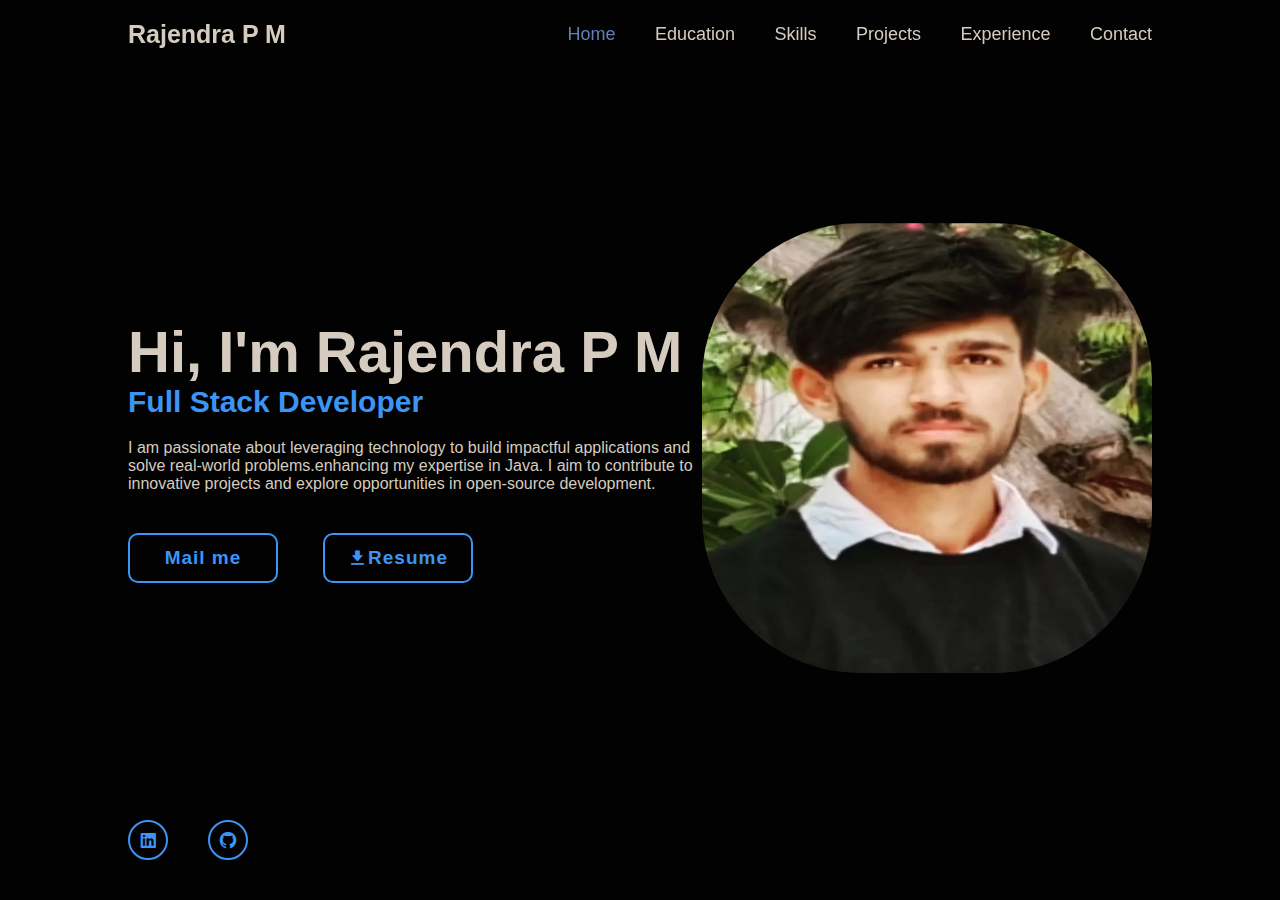
<file: index.html>
<!DOCTYPE html>
<html lang="en">

<head>
    <meta charset="UTF-8">
    <meta http-equiv="X-UA-Compatible" content="IE=edge">
    <meta name="viewport" content="width=device-width, initial-scale=1.0">
    <title>Portfolio</title>
    <link rel="stylesheet" href="style.css">
    <link href='https://unpkg.com/boxicons@2.1.4/css/boxicons.min.css' rel='stylesheet'>
</head>

<body>
    <header class="header">
        <a href="#" class="logo">Rajendra P M</a>
        <nav class="navbar">
            <a href="#" class="active">Home</a>
            <a href="edu.html">Education</a>
            <a href="skills.html">Skills</a>
            <a href="projects.html">Projects</a>
            <a href="experience.html">Experience</a>
            <a href="contact.html">Contact</a>
        </nav>
    </header>

    <section class="home">
        <div class="home-content">
            <h1>Hi, I'm Rajendra P M</h1>
            <h3>Full Stack Developer</h3>
            <p>I am passionate about leveraging technology to build impactful applications and solve real-world problems.enhancing my expertise in Java. I aim to contribute
                to innovative projects and explore opportunities in open-source development.
            </p>
            <div class="btn-box">
                <a href="mailto:rajendrapm03@gmail.com?subject=Inquiry%20from%20Portfolio">Mail me</a>
                <a href="CV Rajendra P M02.pdf"download="Resume.pdf"><i class='bx bxs-download' ></i>Resume</a>
            </div>
            <div class="home-sci ">
                <a href="https://www.linkedin.com/in/rajendrapm " target="_blank " rel="noopener noreferrer "><i class='bx bxl-linkedin-square'></i></a>
                <a href="https://github.com/rajendra-pm" target="_blank "><i class='bx bxl-github'></i></a>
            </div>
        </div>
        <div class="image ">
            <img src="WhatsApp Image 2025-04-09 at 21.42.43_71b754b5.jpg" height="450px " width="450px " class="image ">
        </div>
    </section>
</body>
</html>
</file>
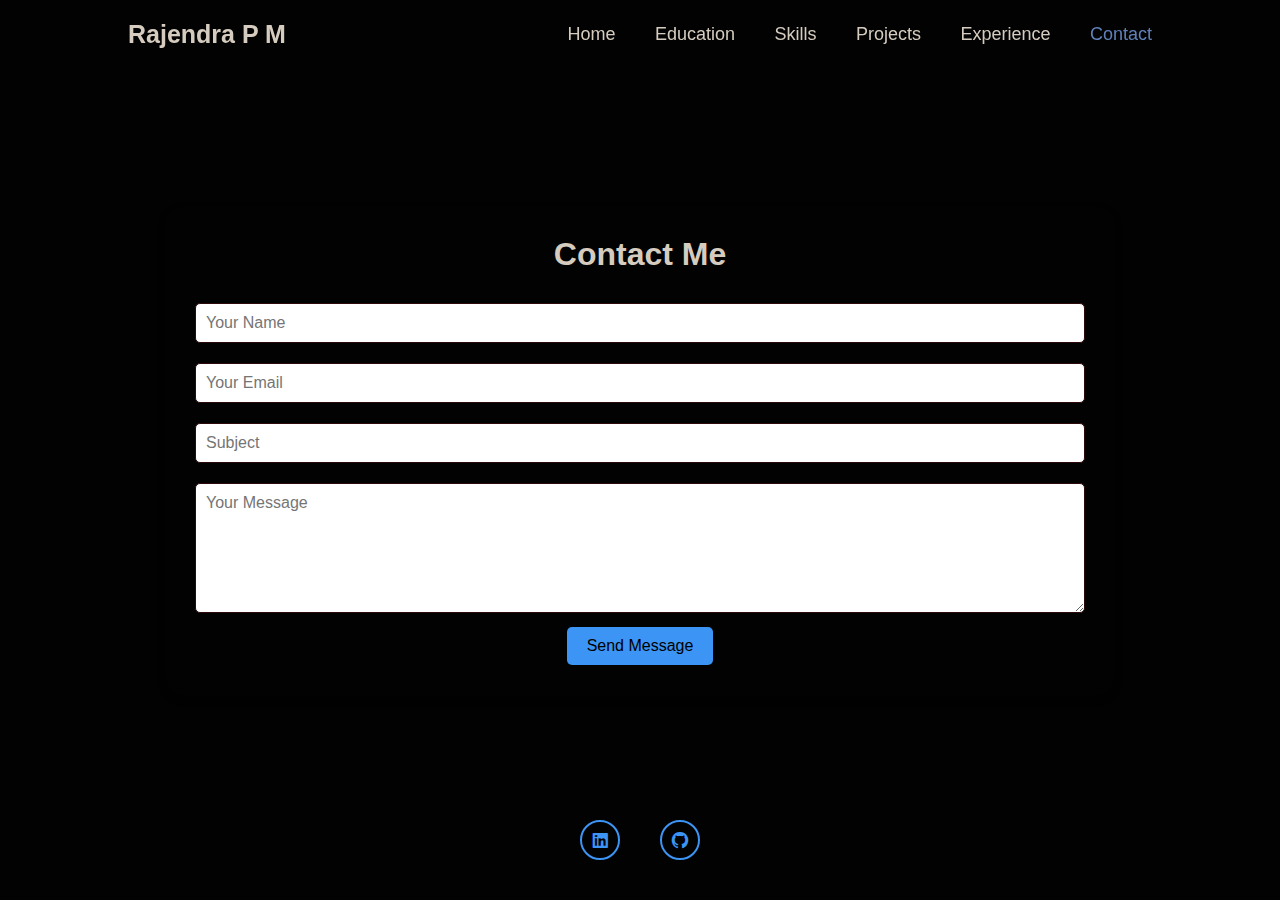
<file: contact.html>
<!DOCTYPE html>
<html lang="en">

<head>
    <meta charset="UTF-8">
    <meta name="viewport" content="width=device-width, initial-scale=1.0">
    <title>contact</title>
    <link rel="stylesheet" href="style.css">
    <link href='https://unpkg.com/boxicons@2.1.4/css/boxicons.min.css' rel='stylesheet'>
</head>

<body>
    <header class="header">
        <a href="#" class="logo">Rajendra P M</a>
        <nav class="navbar">
            <a href="./index.html">Home</a>
            <a href="edu.html">Education</a>
            <a href="skills.html">Skills</a>
            <a href="projects.html">Projects</a>
            <a href="experience.html">Experience</a>
            <a href="#" class="active">Contact</a>
        </nav>
    </header>
    <section class="contact">
        <div class="contact-container">
            <form action="https://example.com/submit-form" method="post">
                <h1>Contact Me</h1>
                <input type="text" name="name" placeholder="Your Name" required>
                <input type="email" name="email" placeholder="Your Email" required>
                <input type="text" name="subject" placeholder="Subject" required>
                <textarea name="message" placeholder="Your Message" rows="6" required></textarea>
                <button type="submit">Send Message</button>
            </form>
        </div>
        <div class="home-sci">
            <a href="https://www.linkedin.com/in/rajendrapm" target="_blank" rel="noopener noreferrer"><i class='bx bxl-linkedin-square'></i></a>
            <a href="https://github.com/rajendra-pm" target="_blank"><i class='bx bxl-github'></i></a>
        </div>
    </section>
</body>

</html>
</file>
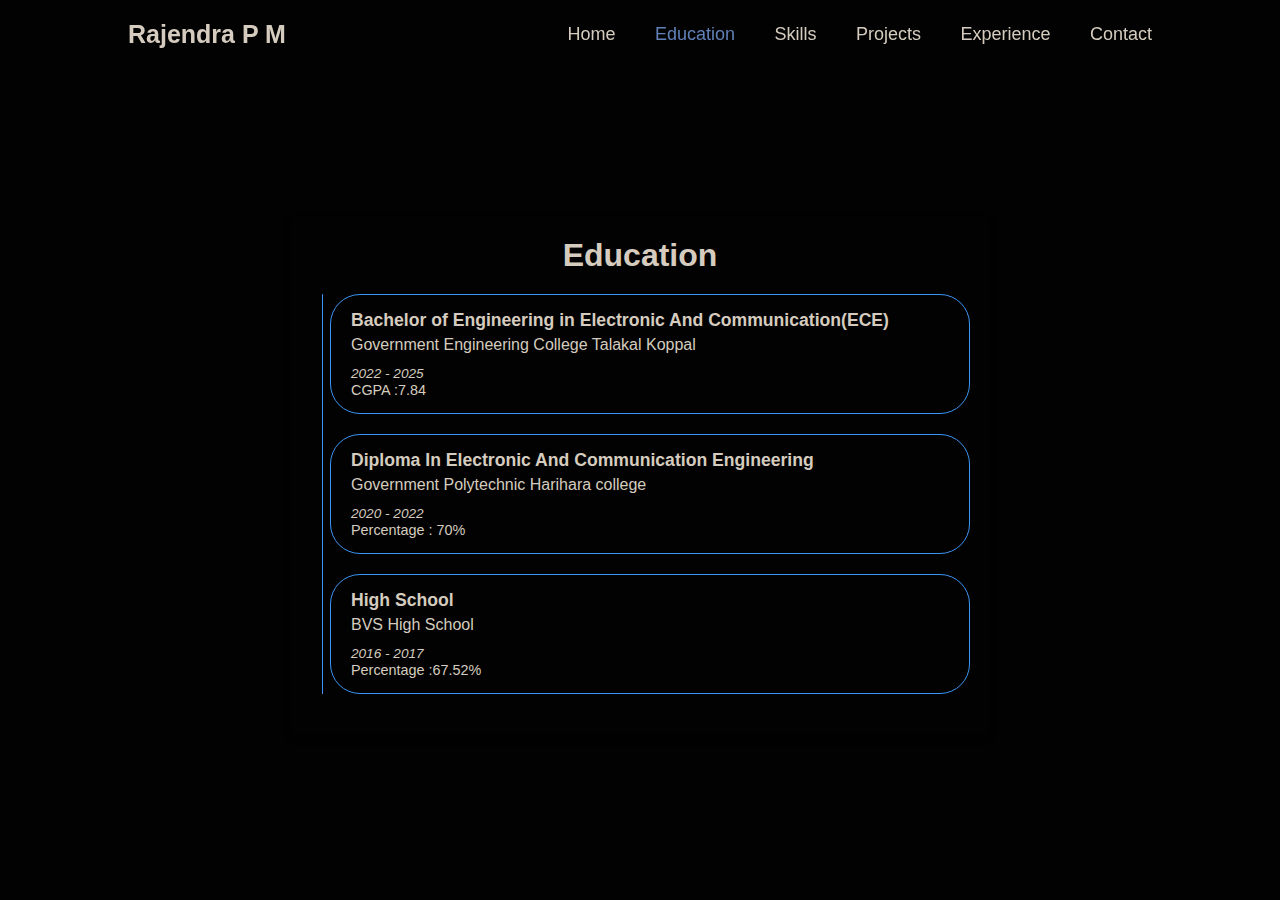
<file: edu.html>
<!DOCTYPE html>
<html lang="en">

<head>
    <meta charset="UTF-8">
    <meta name="viewport" content="width=device-width, initial-scale=1.0">
    <title>education</title>
    <link rel="stylesheet" href="style.css">
</head>

<body>
    <header class="header">
        <a href="#" class="logo">Rajendra P M</a>
        <nav class="navbar">
            <a href="./index.html">Home</a>
            <a href="#" class="active">Education</a>
            <a href="skills.html">Skills</a>
            <a href="projects.html">Projects</a>
            <a href="experience.html">Experience</a>
            <a href="contact.html">Contact</a>
        </nav>
    </header>
    <section class="education">
        <div class="education-container">
            <h1>Education</h1>
            <div class="timeline">

                <!-- Example 1: Bachelor's Degree -->
                <div class="timeline-item">
                    <h2>Bachelor of Engineering in Electronic And Communication(ECE)</h2>
                    <h3>Government Engineering College Talakal Koppal</h3>
                    <span>2022 - 2025</span>
                    <p>CGPA :7.84</p>
                </div>

                <!-- Example 2: Dipolma -->
                <div class="timeline-item">
                    <h2>Diploma In Electronic And Communication Engineering</h2>
                    <h3>Government Polytechnic Harihara college</h3>
                    <span>2020 - 2022</span>
                    <p>Percentage : 70%</p>
                </div>

                <!-- Example 3: High School -->
                <div class="timeline-item">
                    <h2>High School</h2>
                    <h3>BVS High School</h3>
                    <span>2016 - 2017</span>
                    <p>Percentage :67.52%</p>
                </div>
            </div>
        </div>
    </section>
</body>

</html>
</file>
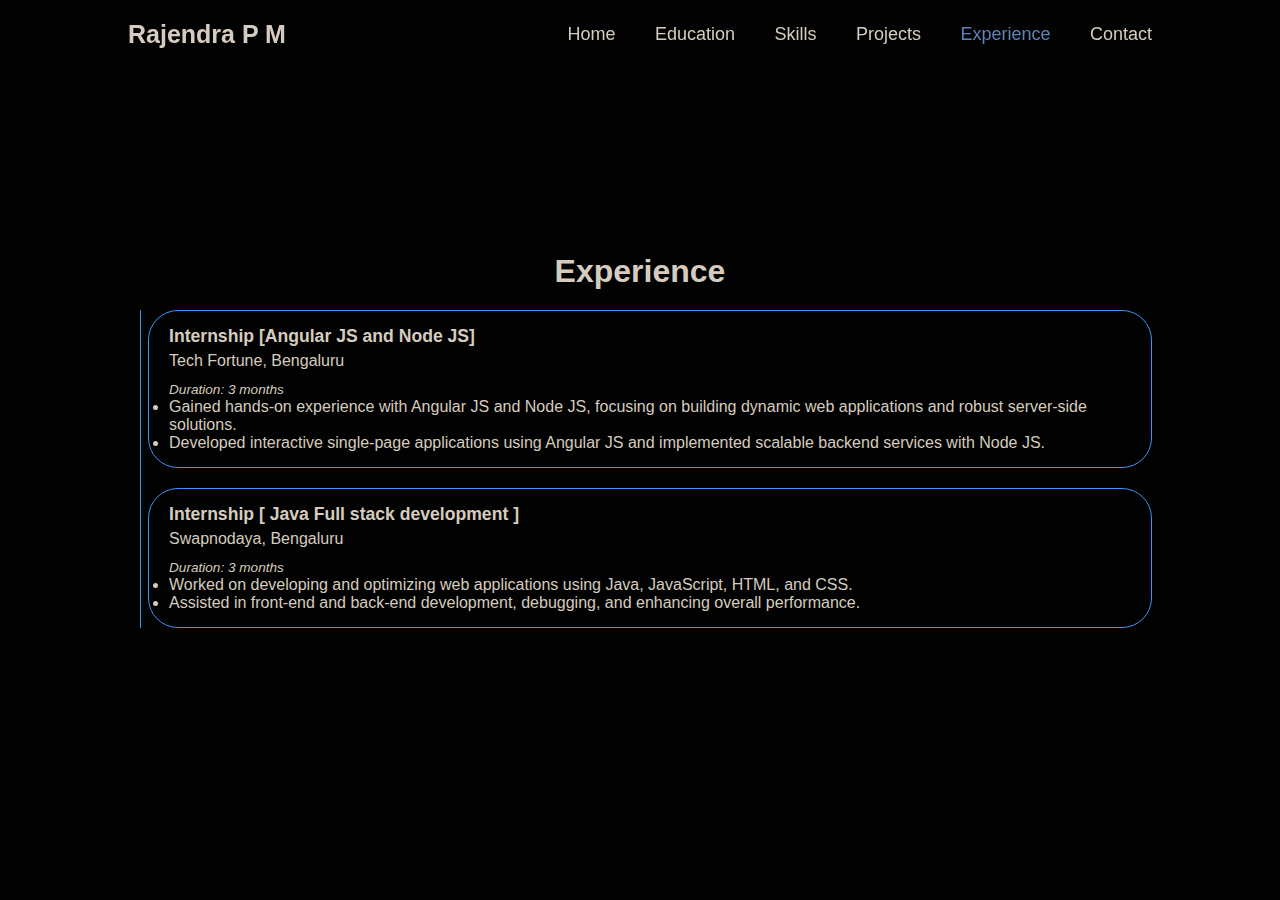
<file: experience.html>
<!DOCTYPE html>
<html lang="en">

<head>
    <meta charset="UTF-8">
    <meta name="viewport" content="width=device-width, initial-scale=1.0">
    <title>Experience</title>
    <link rel="stylesheet" href="style.css">
</head>

<body>
    <header class="header">
        <a href="#" class="logo">Rajendra P M</a>
        <nav class="navbar">
            <a href="index.html">Home</a>
            <a href="edu.html">Education</a>
            <a href="skills.html">Skills</a>
            <a href="projects.html">Projects</a>
            <a href="#" class="active">Experience</a>
            <a href="contact.html">Contact</a>
        </nav>
    </header>
    <section class="experience">
        <div class="experience-container">
            <h1>Experience</h1>
            <div class="timeline">

                <!-- Example 1: Internship (Angular JS and Node JS) -->
                <div class="timeline-item">
                    <h2>Internship [Angular JS and Node JS]</h2>
                    <h3>Tech Fortune, Bengaluru</h3>
                    <span>Duration: 3 months</span>
                    <ul>
                        <li>Gained hands-on experience with Angular JS and Node JS, focusing on building dynamic web applications and robust server-side solutions.</li>
                        <li>Developed interactive single-page applications using Angular JS and implemented scalable backend services with Node JS.</li>
                    </ul>
                </div>

                <!-- Example 2: Internship (Swapnodaya) -->
                <div class="timeline-item">
                    <h2>Internship [ Java Full stack development ]</h2>
                    <h3>Swapnodaya, Bengaluru</h3>
                    <span>Duration: 3 months</span>
                    <ul>
                        <li>Worked on developing and optimizing web applications using Java, JavaScript, HTML, and CSS.</li>
                        <li> Assisted in front-end and back-end development, debugging, and enhancing overall performance.</li>
                    </ul>
                </div>

            </div>
        </div>
    </section>
</body>

</html>
</file>
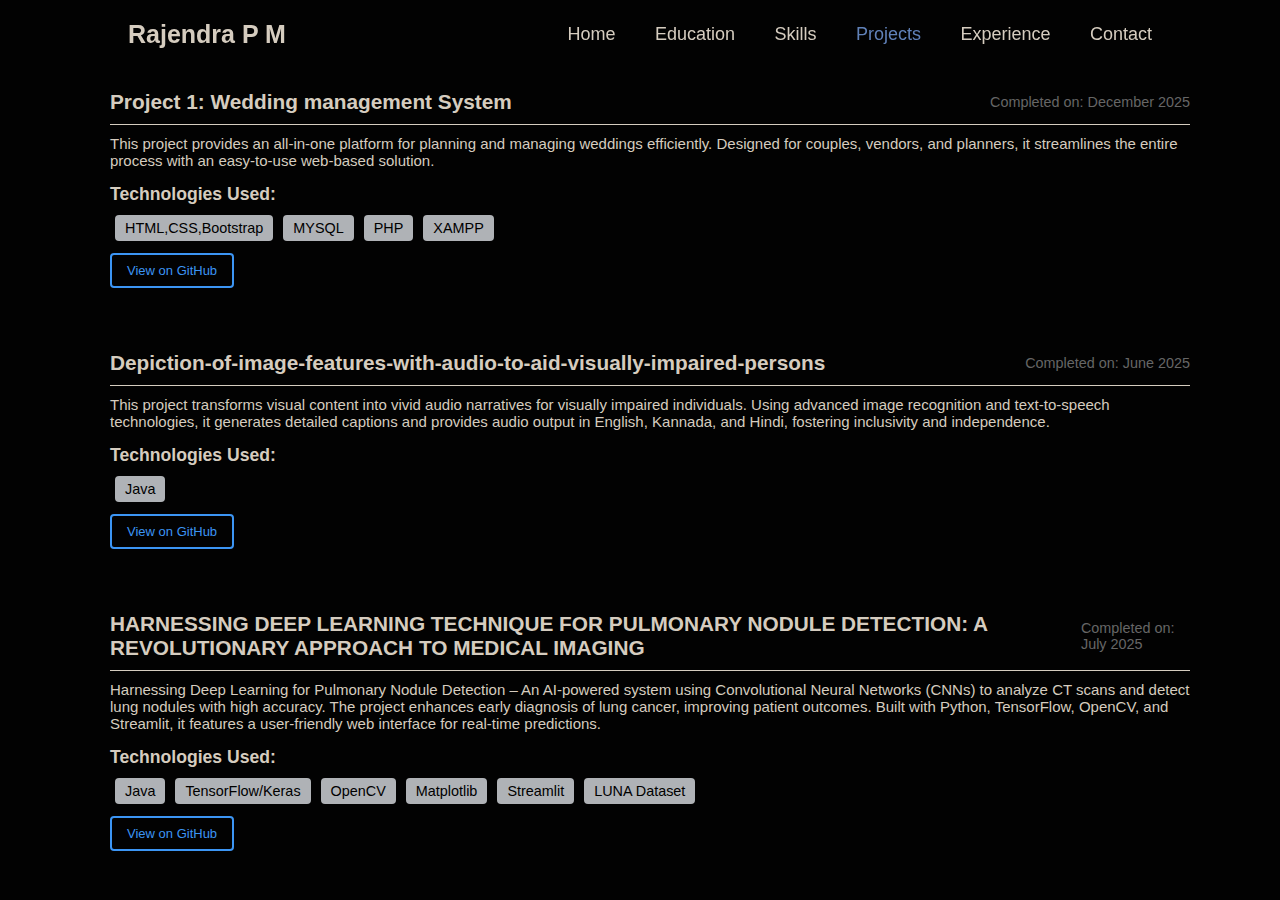
<file: projects.html>
<!DOCTYPE html>
<html lang="en">

<head>
    <meta charset="UTF-8">
    <meta name="viewport" content="width=device-width, initial-scale=1.0">
    <title>project</title>
    <link rel="stylesheet" href="style.css">
</head>

<body>
    <header class="header">
        <a href="#" class="logo">Rajendra P M</a>
        <nav class="navbar">
            <a href="index.html">Home</a>
            <a href="edu.html">Education</a>
            <a href="skills.html">Skills</a>
            <a href="#" class="active">Projects</a>
            <a href="experience.html">Experience</a>
            <a href="contact.html">Contact</a>
        </nav>
    </header>
    <section class="proj">
        <section class="project">
            <div class="project-header">
                <h2>Project 1: Wedding management System</h2>
                <p class="project-date">Completed on: December 2025</p>
            </div>

            <div class="project-description">
                <p>This project provides an all-in-one platform for planning and managing weddings efficiently. Designed for couples, vendors, and planners, it streamlines the entire process with an easy-to-use web-based solution.</p>
            </div>

            <div class="project-tech">
                <h3>Technologies Used:</h3>
                <ul>
                    <li>HTML,CSS,Bootstrap</li>
                    <li>MYSQL</li>
                    <li>PHP</li>
                    <li>XAMPP</li>
                </ul>
            </div>

            <div class="project-links">
                <a href="" target="_blank">View on GitHub</a>
            </div>
        </section>

        <!-- Project 2 -->
        <section class="project">
            <div class="project-header">
                <h2>Depiction-of-image-features-with-audio-to-aid-visually-impaired-persons</h2>
                <p class="project-date">Completed on: June 2025</p>
            </div>

            <div class="project-description">
                <p>This project transforms visual content into vivid audio narratives for visually impaired individuals. Using advanced image recognition and text-to-speech technologies, it generates detailed captions and provides audio output in English,
                    Kannada, and Hindi, fostering inclusivity and independence.</p>
            </div>

            <div class="project-tech">
                <h3>Technologies Used:</h3>
                <ul>
                    <li>Java</li>

                </ul>
            </div>

            <div class="project-links">
                <a href="" target="_blank">View on GitHub</a>
            </div>
        </section>
        <!-- Project 3 -->
        <section class="project">
            <div class="project-header">
                <h2>HARNESSING DEEP LEARNING TECHNIQUE FOR PULMONARY NODULE DETECTION: A REVOLUTIONARY APPROACH TO MEDICAL IMAGING </h2>
                <p class="project-date">Completed on: July 2025</p>
            </div>

            <div class="project-description">
                <p>Harnessing Deep Learning for Pulmonary Nodule Detection – An AI-powered system using Convolutional Neural Networks (CNNs) to analyze CT scans and detect lung nodules with high accuracy. The project enhances early diagnosis of lung cancer,
                    improving patient outcomes. Built with Python, TensorFlow, OpenCV, and Streamlit, it features a user-friendly web interface for real-time predictions.</p>
            </div>

            <div class="project-tech">
                <h3>Technologies Used:</h3>
                <ul>
                    <li>Java</li>
                    <li>TensorFlow/Keras</li>
                    <li>OpenCV</li>
                    <li>Matplotlib</li>
                    <li>Streamlit</li>
                    <li>LUNA Dataset</li>

                </ul>
            </div>

            <div class="project-links">
                <a href="" target="_blank">View on GitHub</a>
            </div>
        </section>
    </section>
</body>

</html>
</file>
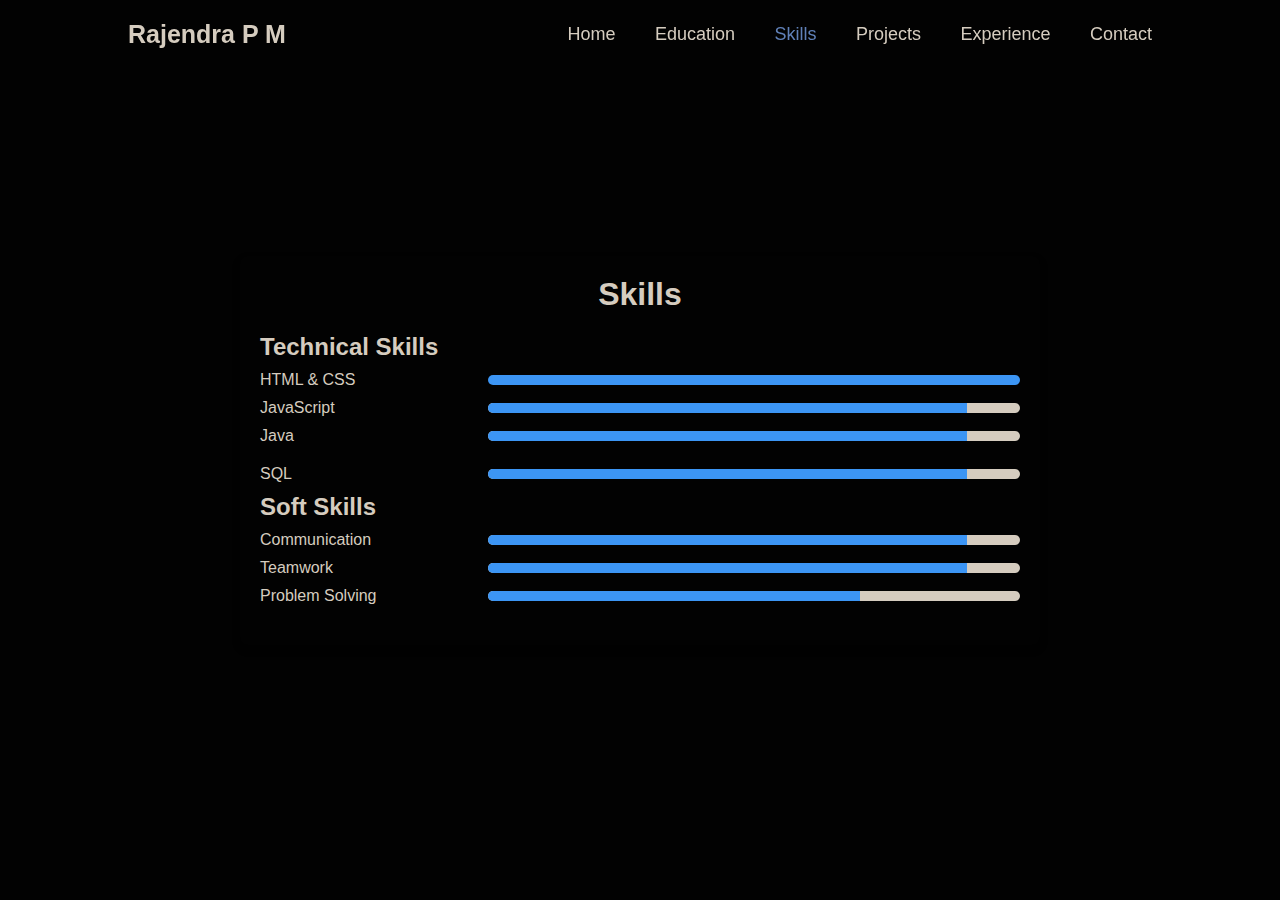
<file: skills.html>
<!DOCTYPE html>
<html lang="en">

<head>
    <meta charset="UTF-8">
    <meta name="viewport" content="width=device-width, initial-scale=1.0">
    <title>Skills</title>
    <link rel="stylesheet" href="style.css">
</head>

<body>
    <header class="header">
        <a href="#" class="logo">Rajendra P M</a>
        <nav class="navbar">
            <a href="index.html">Home</a>
            <a href="edu.html">Education</a>
            <a href="#" class="active">Skills</a>
            <a href="projects.html">Projects</a>
            <a href="experience.html">Experience</a>
            <a href="contact.html">Contact</a>
        </nav>
    </header>
    <section class="skills">
        <div class="skills-container">
            <h1>Skills</h1>

            <!-- Technical Skills -->
            <div class="skill-category">
                <h2>Technical Skills</h2>
                <div class="skill">
                    <div class="skill-name">HTML & CSS</div>
                    <div class="progress-bar-container">
                        <div class="progress-bar"></div>
                    </div>
                </div>
                <div class="skill">
                    <div class="skill-name">JavaScript</div>
                    <div class="progress-bar-container">
                        <div class="progress-bar advanced"></div>
                    </div>
                </div>

                <div class="skill">
                    <div class="skill-name">Java</div>
                    <div class="progress-bar-container">
                        <div class="progress-bar advanced"></div>
                    </div>
                </div>
            </div>
            <div class="skill">
                <div class="skill-name">SQL</div>
                <div class="progress-bar-container">
                    <div class="progress-bar advanced"></div>
                </div>
            </div>

            <!-- Soft Skills -->
            <div class="skill-category">
                <h2>Soft Skills</h2>
                <div class="skill">
                    <div class="skill-name">Communication</div>
                    <div class="progress-bar-container">
                        <div class="progress-bar advanced"></div>
                    </div>
                </div>
                <div class="skill">
                    <div class="skill-name">Teamwork</div>
                    <div class="progress-bar-container">
                        <div class="progress-bar advanced"></div>
                    </div>
                </div>
                <div class="skill">
                    <div class="skill-name">Problem Solving</div>
                    <div class="progress-bar-container">
                        <div class="progress-bar intermediate"></div>
                    </div>
                </div>
            </div>
        </div>
    </section>
</body>

</html>
</file>
<file: style.css>
* {
    margin: 0;
    padding: 0;
    box-sizing: border-box;
    font-family: 'Lucida Sans', 'Lucida Sans Regular', 'Lucida Grande', 'Lucida Sans Unicode', Geneva, Verdana, sans-serif;
}

body {
    background: #020202;
    color: rgb(213, 204, 191);
}

.header {
    position: fixed;
    width: 100%;
    padding: 20px 10%;
    background: transparent;
    display: flex;
    justify-content: space-between;
    align-items: center;
}

.logo {
    font-size: 25px;
    text-decoration: none;
    color: rgb(213, 204, 191);
    font-weight: 600;
}

.navbar a {
    font-size: 18px;
    text-decoration: none;
    color: rgb(213, 204, 191);
    font-weight: 300;
    margin-left: 35px;
    transition: 1s;
}

.navbar a:hover,
.navbar a.active {
    color: rgb(96, 129, 184);
}

.home,
.contact,
.skills,
.experience,
.education {
    height: 100vh;
    display: flex;
    align-items: center;
    justify-content: center;
    padding: 10%;
}

.home-content {
    max-width: 1000px;
}

.home-content h1 {
    font-size: 58px;
    font-weight: 700;
}

.home-content h3 {
    font-size: 30px;
    font-weight: 700;
    color: rgb(60, 149, 244);
}

.home-content p {
    font-size: 16px;
    margin: 20px 0 40px;
}

.home-content .btn-box {
    position: relative;
    display: flex;
    justify-content: space-between;
    width: 345px;
    height: 50px;
}

.btn-box a {
    display: inline-flex;
    justify-content: center;
    align-items: center;
    width: 150px;
    height: 100%;
    background-color: transparent;
    border: 2px solid rgb(60, 149, 244);
    border-radius: 10px;
    font-size: 19px;
    color: rgb(60, 149, 244);
    text-decoration: none;
    font-weight: 600;
    letter-spacing: 1px;
    z-index: 1;
    overflow: hidden;
    transition: .9s;
}

.btn-box a:hover,
.home-sci a:hover {
    background-color: rgb(60, 149, 244);
    color: #081b29;
}

.home-sci {
    position: absolute;
    bottom: 40px;
    width: 120px;
    display: flex;
    justify-content: space-between;
}

.home-sci a {
    display: inline-flex;
    justify-content: center;
    align-items: center;
    width: 40px;
    height: 40px;
    background: transparent;
    border: 2px solid rgb(60, 149, 244);
    color: rgb(60, 149, 244);
    border-radius: 50px;
    text-decoration: none;
    font-size: 20px;
}

.image {
    border-radius: 35%;
    margin-left: 0px;
    margin-top: 0px;
}
/* contact Section */

.contact-container {
    display: flex;
    justify-content: center;
    align-items: center;
    width: 100%;
    max-width: 950px;
    background: transparent;
    padding: 30px;
    box-shadow: 0 4px 8px rgba(0, 0, 0, 0.2);
    border-radius: 20px;
    text-align: center;
}

.contact-container h1 {
    margin-bottom: 20px;
    color: rgb(213, 204, 191);
}

.contact-container input,
.contact-container textarea {
    width: 100%;
    padding: 10px;
    margin: 10px 0;
    border: 1px solid #2d0a0a;
    border-radius: 5px;
    font-size: 16px;
}

.contact-container button {
    background-color: rgb(60, 149, 244);
    color: black;
    border: none;
    padding: 10px 20px;
    cursor: pointer;
    border-radius: 5px;
    font-size: 16px;
}

.contact-container button:hover {
    background-color: #45a049;
}


/* skills Section */

.skills-container {
    width: 80%;
    max-width: 800px;
    background-color: transparent;
    padding: 20px;
    border-radius: 8px;
    box-shadow: 0px 4px 8px rgba(0, 0, 0, 0.2);
}

.skills-container h1 {
    text-align: center;
    font-size: 2rem;
    color: rgb(213, 204, 191);
    margin-bottom: 20px;
}

.skill-category {
    margin-bottom: 20px;
}

.skill-category h2 {
    font-size: 1.5rem;
    color: rgb(213, 204, 191);
    margin-bottom: 10px;
}

.skill {
    display: flex;
    align-items: center;
    margin-bottom: 10px;
}

.skill-name {
    flex: 1;
    color: rgb(213, 204, 191);
}

.progress-bar-container {
    width: 70%;
    background-color: rgb(213, 204, 191);
    border-radius: 5px;
    overflow: hidden;
}

.progress-bar {
    height: 10px;
    background-color: rgb(60, 149, 244);
}

.beginner {
    width: 40%;
}

.intermediate {
    width: 70%;
}

.advanced {
    width: 90%;
}


/* education Section */

.education-container {
    width: 80%;
    max-width: 700px;
    background-color: transparent;
    padding: 20px;
    border-radius: 8px;
    box-shadow: 0px 4px 8px rgba(0, 0, 0, 0.2);
    margin-top: 50px;
}

.education-container h1 {
    text-align: center;
    font-size: 2rem;
    color: rgb(213, 204, 191);
    margin-bottom: 20px;
}

.timeline {
    position: relative;
    margin: 20px 0;
    padding-left: 20px;
}

.timeline::before {
    content: '';
    position: absolute;
    top: 0;
    left: 12px;
    width: 1px;
    height: 100%;
    background-color: rgb(60, 149, 244);
    border-radius: 1.8px;
}

.timeline-item {
    position: relative;
    padding: 15px 20px;
    margin-bottom: 20px;
    background-color: transparent;
    border-color: rgb(213, 204, 191) solid 10px;
    border-radius: 30px;
    border: 4px solid rgb(60, 149, 244);
    border-width: 1.8px;
}

.timeline-item h2 {
    font-size: 1.1rem;
    color: rgb(213, 204, 191);
    margin-bottom: 5px;
}

.timeline-item h3 {
    font-size: 1rem;
    color: rgb(213, 204, 191);
    margin-bottom: 10px;
    font-weight: normal;
}

.timeline-item p {
    font-size: 0.9rem;
    color: rgb(213, 204, 191);
}

.timeline-item span {
    font-size: 0.85rem;
    color: rgb(213, 204, 191);
    font-style: italic;
}

* Experience Section */ .experience-container {
    width: 80%;
    max-width: 700px;
    background-color: transparent;
    padding: 20px;
    border-radius: 8px;
    box-shadow: 0px 4px 8px rgba(0, 0, 0, 0.2);
    margin-top: 50px;
}

.experience-container h1 {
    text-align: center;
    font-size: 2rem;
    color: rgb(213, 204, 191);
    margin-bottom: 20px;
}

.timeline {
    position: relative;
    margin: 20px 0;
    padding-left: 20px;
}

.timeline::before {
    content: '';
    position: absolute;
    top: 0;
    left: 12px;
    width: 1px;
    height: 100%;
    background-color: rgb(60, 149, 244);
    border-radius: 1.8px;
}

.timeline-item {
    position: relative;
    padding: 15px 20px;
    margin-bottom: 20px;
    background-color: transparent;
    border-color: rgb(213, 204, 191) solid 10px;
    border-radius: 30px;
    border: 4px solid rgb(60, 149, 244);
    border-width: 1.8px;
}

.timeline-item h2 {
    font-size: 1.1rem;
    color: rgb(213, 204, 191);
    margin-bottom: 5px;
}

.timeline-item h3 {
    font-size: 1rem;
    color: rgb(213, 204, 191);
    margin-bottom: 10px;
    font-weight: normal;
}

.timeline-item p {
    font-size: 0.9rem;
    color: rgb(213, 204, 191);
}

.timeline-item span {
    font-size: 0.85rem;
    color: rgb(213, 204, 191);
    font-style: italic;
}


/* Project Section */

.proj {
    height: 50vh;
    padding: 5%;
}

.project {
    background-color: transparent;
    border-radius: 8px;
    padding: 26px;
    margin-bottom: 20px;
    margin-left: 20px;
}

.project-header {
    display: flex;
    justify-content: space-between;
    align-items: center;
    border-bottom: 1px solid rgb(213, 204, 191);
    padding-bottom: 10px;
    margin-bottom: 10px;
}

.project-header h2 {
    font-size: 1.3em;
    color: rgb(213, 204, 191);
}

.project-date {
    font-size: 0.9em;
    color: #666;
}

.project-description {
    margin-bottom: 15px;
    font-size: 15px;
}

.project-tech h3 {
    font-size: 1.1em;
    margin-bottom: 5px;
}

.project-tech ul {
    list-style-type: none;
    display: flex;
    flex-wrap: wrap;
}

.project-tech li {
    background-color: #afb2b6;
    color: black;
    padding: 5px 10px;
    margin: 5px;
    border-radius: 4px;
    font-size: 0.9em;
}

.project-links {
    margin-top: 15px;
}

.project-links a {
    text-decoration: none;
    color: rgb(60, 149, 244);
    border: 2px solid rgb(60, 149, 244);
    padding: 8px 15px;
    border-radius: 4px;
    font-weight: 500;
    transition: background-color 0.3s, color 0.3s;
    margin-right: 10px;
    font-size: 13px;
}

.project-links a:hover {
    background-color: rgb(60, 149, 244);
    color: #fff;
}
</file>
